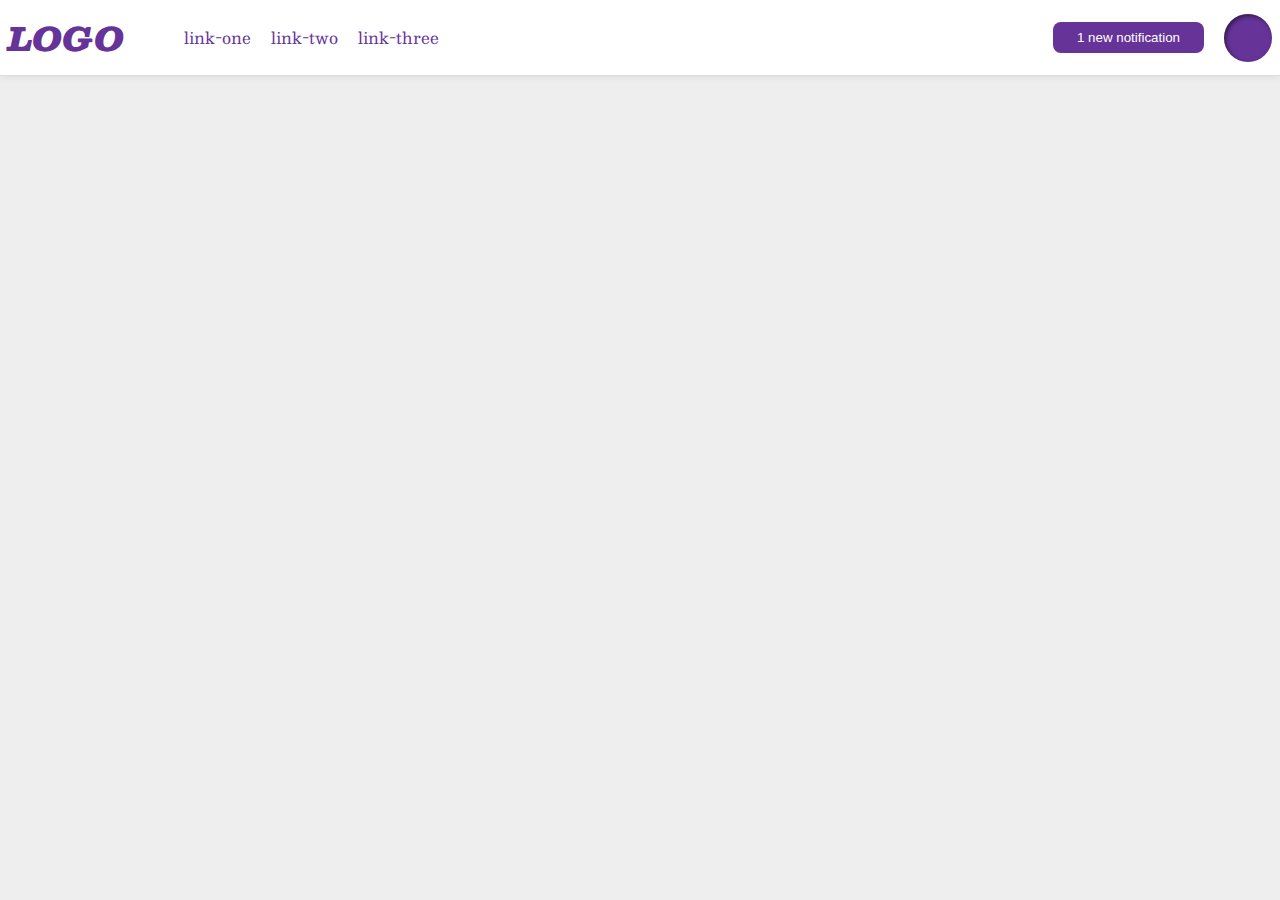
<file: flex/03-flex-header-2/index.html>
<!DOCTYPE html>
<html lang="en">
  <head>
    <meta charset="UTF-8">
    <meta http-equiv="X-UA-Compatible" content="IE=edge">
    <meta name="viewport" content="width=device-width, initial-scale=1.0">
    <title>Flex Header 2</title>
    <link rel="stylesheet" href="style.css">
  </head>
  <body>
    <div class="header">
      <div class="left">
       <div class="logo">
        LOGO
        </div>
        <ul class="links">
        <li><a href="google.com">link-one</a></li>
        <li><a href="google.com">link-two</a></li>
        <li><a href="google.com">link-three</a></li>
        </ul>
      </div>
    

      <div class="right">
        <button class="notifications">
        1 new notification
        </button>
        <div class="profile-image"></div>
      </div>
  </div>
  </body>
</html>
</file>
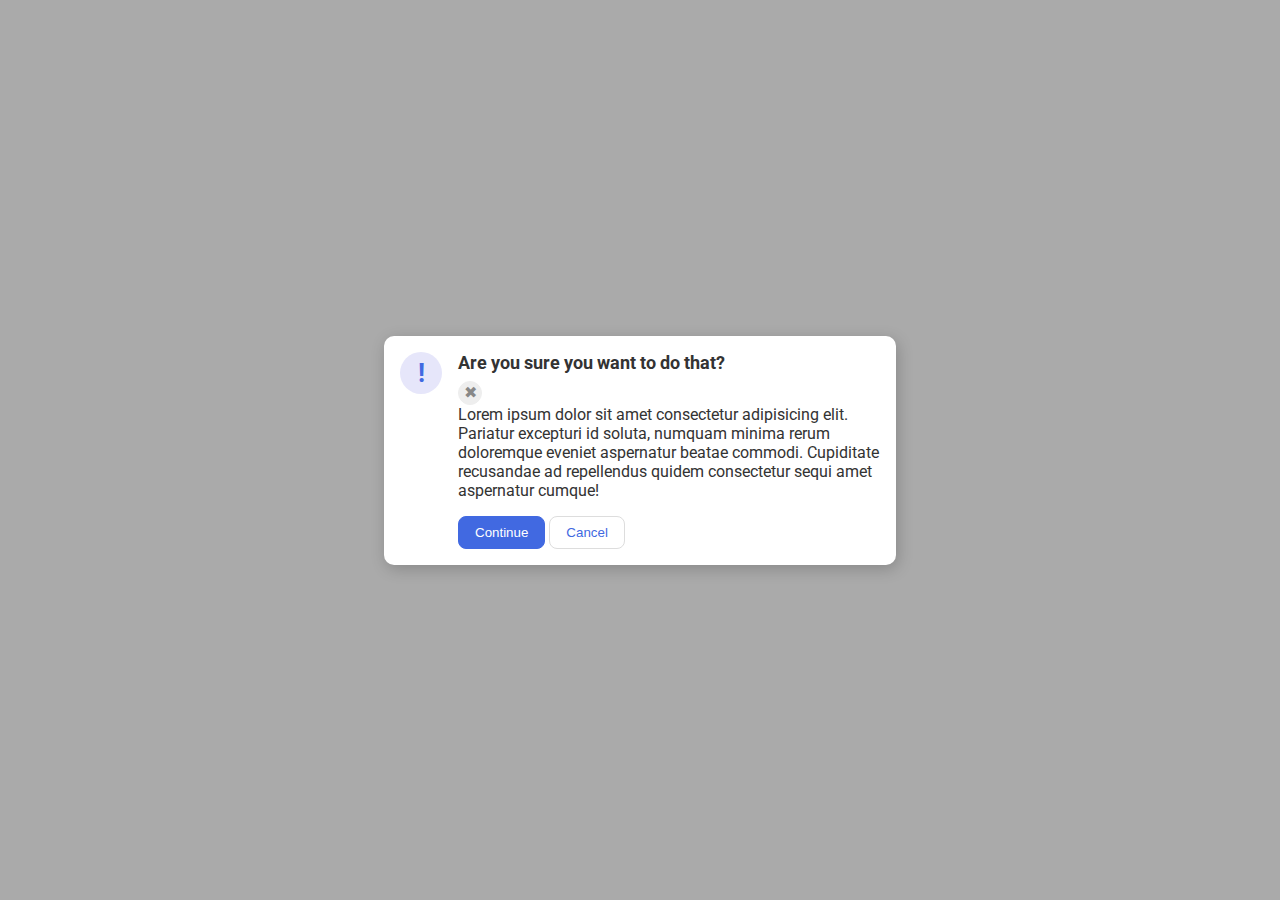
<file: flex/05-flex-modal/index.html>
<!DOCTYPE html>
<html lang="en">
  <head>
    <meta charset="UTF-8">
    <meta http-equiv="X-UA-Compatible" content="IE=edge">
    <meta name="viewport" content="width=device-width, initial-scale=1.0">
    <link rel="stylesheet" href="style.css">
    <title>Modal</title>
  </head>
  <body>
    
      <div class="modal">
        <div class="icon">!</div>
        <div class="container">
          <div class="header">Are you sure you want to do that?</div>
          <button class="close-button">✖</button>
          <div class="text">Lorem ipsum dolor sit amet consectetur adipisicing elit. Pariatur excepturi id soluta, numquam minima rerum doloremque eveniet aspernatur beatae commodi. Cupiditate recusandae ad repellendus quidem consectetur sequi amet aspernatur cumque!</div>
          <button class="continue">Continue</button>
          <button class="cancel">Cancel</button>
        </div>
      </div>
  
  </body>
</html>
</file>
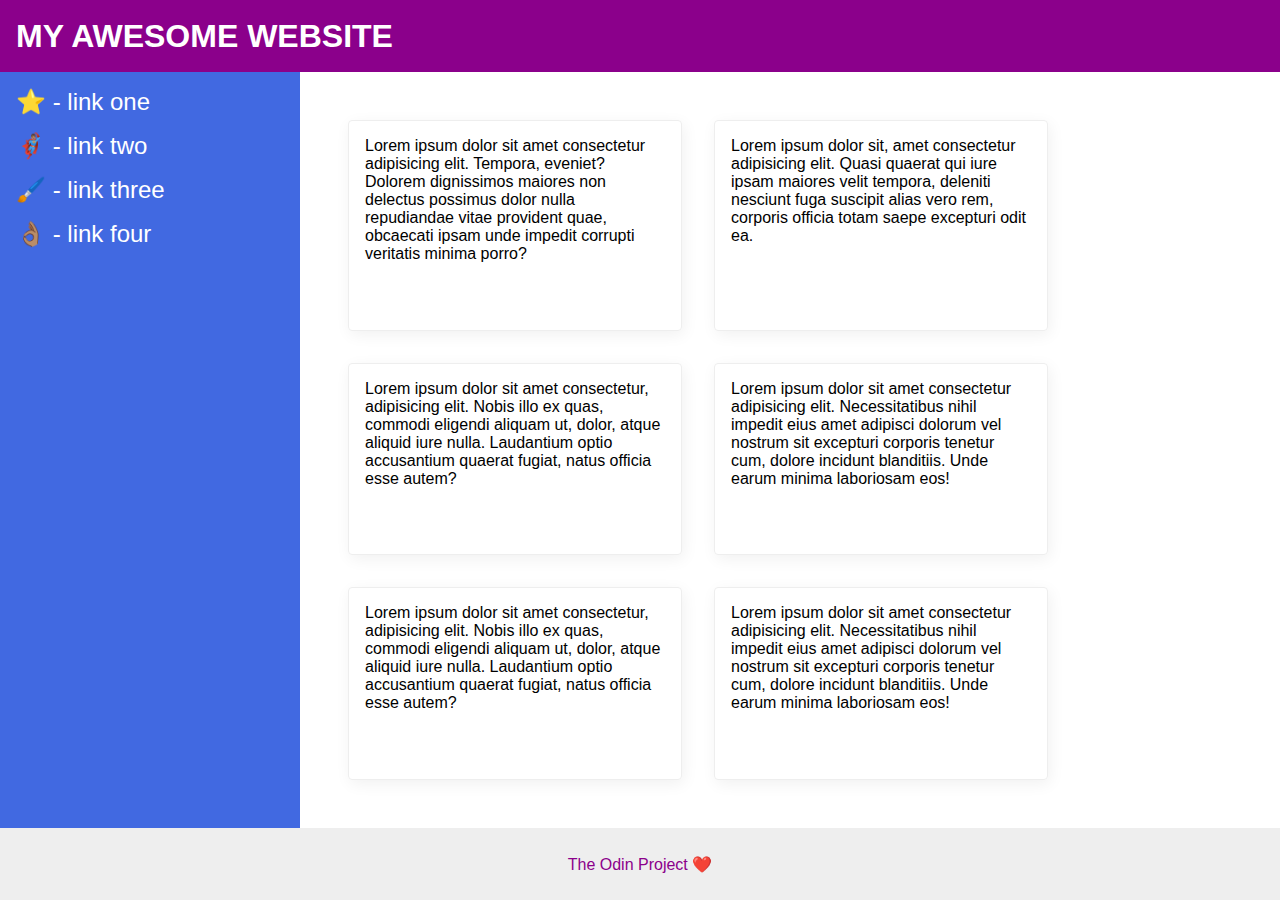
<file: flex/07-flex-layout-2/index.html>
<!DOCTYPE html>
<html lang="en">
  <head>
    <meta charset="UTF-8">
    <meta http-equiv="X-UA-Compatible" content="IE=edge">
    <meta name="viewport" content="width=device-width, initial-scale=1.0">
    <title>The Holy Grail</title>
    <link rel="stylesheet" href="style.css">
  </head>
  <body>
    <div class="header">
      MY AWESOME WEBSITE
    </div>
    <div class="content">
      <div class="sidebar">
        <ul>
          <li><a href="#">⭐ - link one</a></li>
          <li><a href="#">🦸🏽‍♂️ - link two</a></li>
          <li><a href="#">🖌️ - link three</a></li>
          <li><a href="#">👌🏽  - link four</a></li>
        </ul>
      </div>
      <div class="cardhead">
        <div class="card">Lorem ipsum dolor sit amet consectetur adipisicing elit. Tempora, eveniet? Dolorem dignissimos maiores non delectus possimus dolor nulla repudiandae vitae provident quae, obcaecati ipsam unde impedit corrupti veritatis minima porro?</div>
        <div class="card">Lorem ipsum dolor sit, amet consectetur adipisicing elit. Quasi quaerat qui iure ipsam maiores velit tempora, deleniti nesciunt fuga suscipit alias vero rem, corporis officia totam saepe excepturi odit ea.</div>
        <div class="card">Lorem ipsum dolor sit amet consectetur, adipisicing elit. Nobis illo ex quas, commodi eligendi aliquam ut, dolor, atque aliquid iure nulla. Laudantium optio accusantium quaerat fugiat, natus officia esse autem?</div>
        <div class="card">Lorem ipsum dolor sit amet consectetur adipisicing elit. Necessitatibus nihil impedit eius amet adipisci dolorum vel nostrum sit excepturi corporis tenetur cum, dolore incidunt blanditiis. Unde earum minima laboriosam eos!</div>
        <div class="card">Lorem ipsum dolor sit amet consectetur, adipisicing elit. Nobis illo ex quas, commodi eligendi aliquam ut, dolor, atque aliquid iure nulla. Laudantium optio accusantium quaerat fugiat, natus officia esse autem?</div>
        <div class="card">Lorem ipsum dolor sit amet consectetur adipisicing elit. Necessitatibus nihil impedit eius amet adipisci dolorum vel nostrum sit excepturi corporis tenetur cum, dolore incidunt blanditiis. Unde earum minima laboriosam eos!</div>
      </div>
    </div>
    <div class="footer">
      The Odin Project ❤️
    </div>
  </body>
</html>
</file>
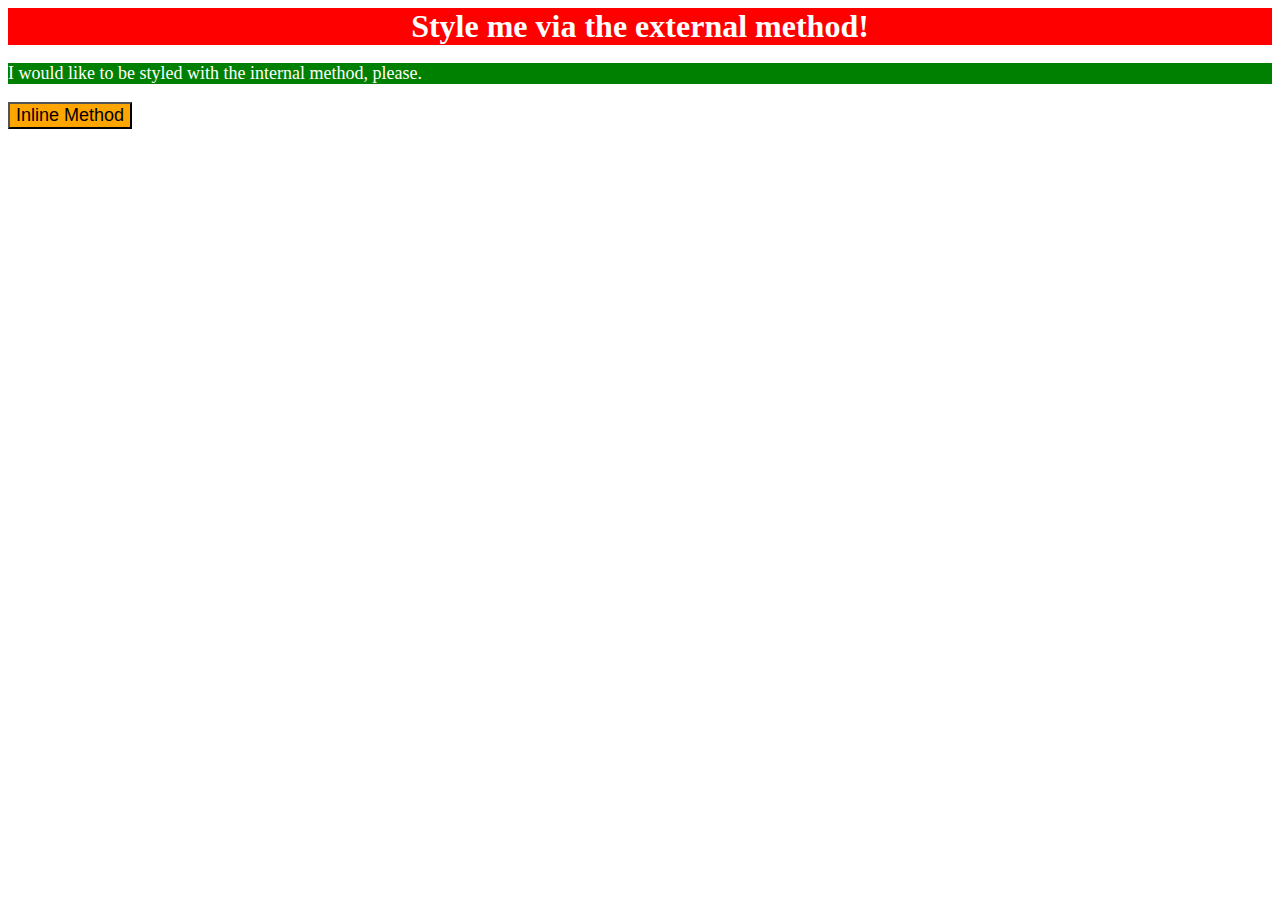
<file: foundations/01-css-methods/index.html>
<!DOCTYPE html>
<html lang="en">
  <head>
    <meta charset="UTF-8">
    <meta http-equiv="X-UA-Compatible" content="IE=edge">
    <meta name="viewport" content="width=device-width, initial-scale=1.0">
    <title>Methods for Adding CSS</title>
    <link rel="stylesheet" href="styles.css">

    <style>
    p{
      color: white; 
      background-color: green; 
      font-size: 18px;
    }
    </style>
    
  </head>
  <body>
    <div>Style me via the external method!</div>
    <p>I would like to be styled with the internal method, please.</p>
    <button style="background-color: orange; font-size: 18px;">Inline Method</button>
  </body>
</html>
</file>
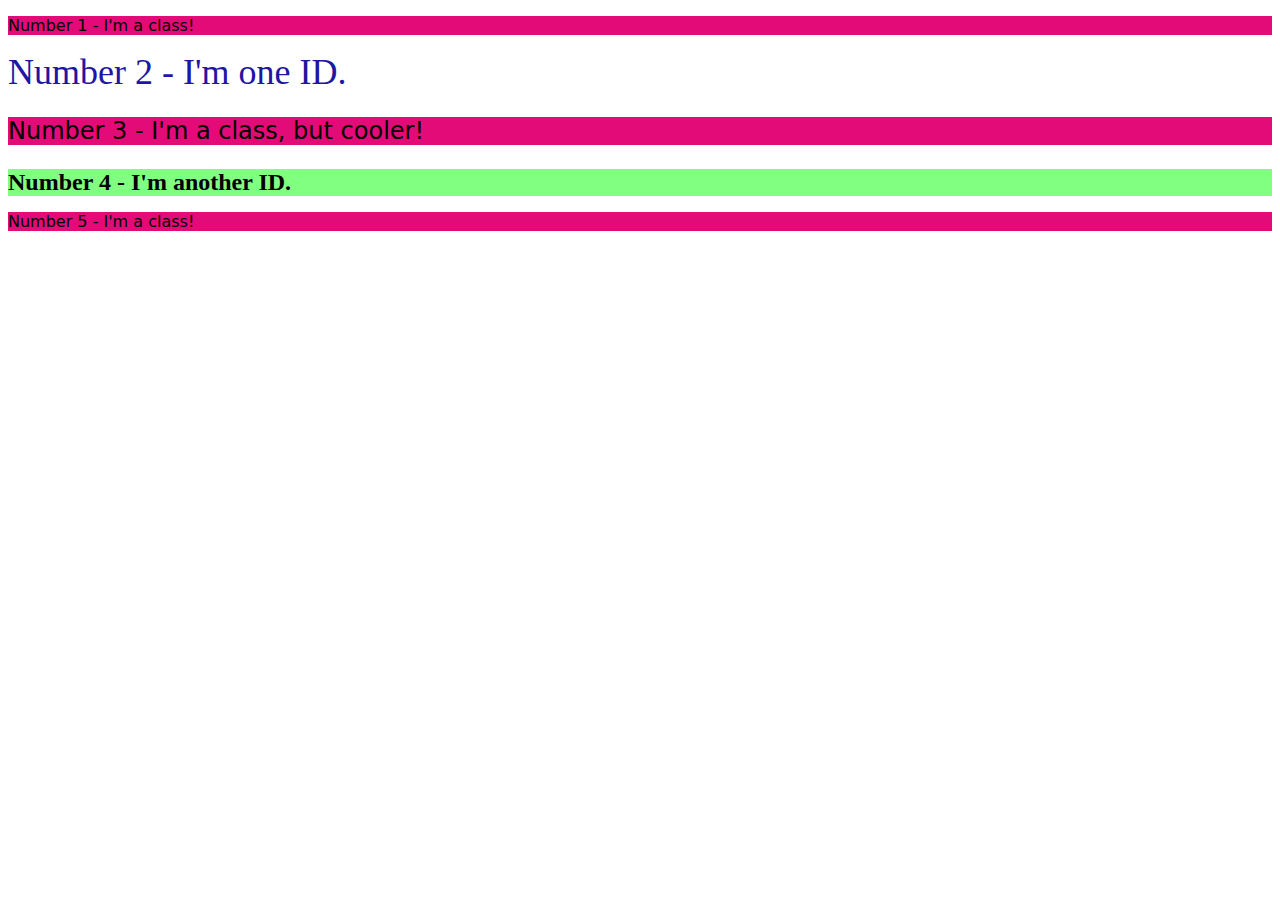
<file: foundations/02-class-id-selectors/index.html>
<!DOCTYPE html>
<html lang="en">
  <head>
    <meta charset="UTF-8">
    <meta http-equiv="X-UA-Compatible" content="IE=edge">
    <meta name="viewport" content="width=device-width, initial-scale=1.0">
    <title>Class and ID Selectors</title>
    <link rel="stylesheet" href="style.css">
  </head>
  <body>
    <p class="odd">Number 1 - I'm a class!</p>
    <div id="no2">Number 2 - I'm one ID.</div>
    <p class="odd no3">Number 3 - I'm a class, but cooler!</p>
    <div id="no4">Number 4 - I'm another ID.</div>
    <p class="odd">Number 5 - I'm a class!</p>
  </body>
</html>
</file>
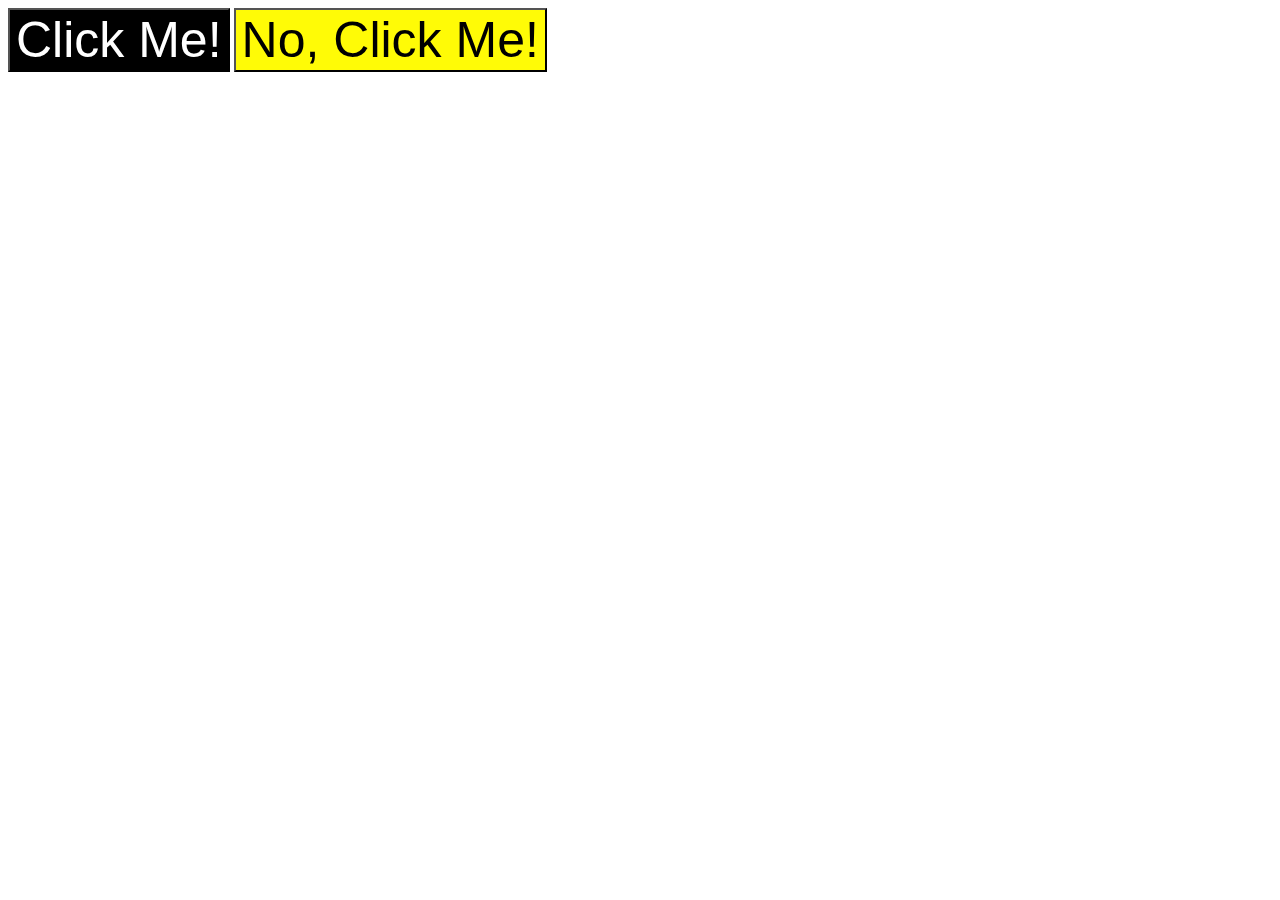
<file: foundations/03-grouping-selectors/index.html>
<!DOCTYPE html>
<html lang="en">
  <head>
    <meta charset="UTF-8">
    <meta http-equiv="X-UA-Compatible" content="IE=edge">
    <meta name="viewport" content="width=device-width, initial-scale=1.0">
    <title>Grouping Selectors</title>
    <link rel="stylesheet" href="style.css">
  </head>
  <body>
    <button class="one">Click Me!</button>
    <button class="two">No, Click Me!</button>
  </body>
</html>
</file>
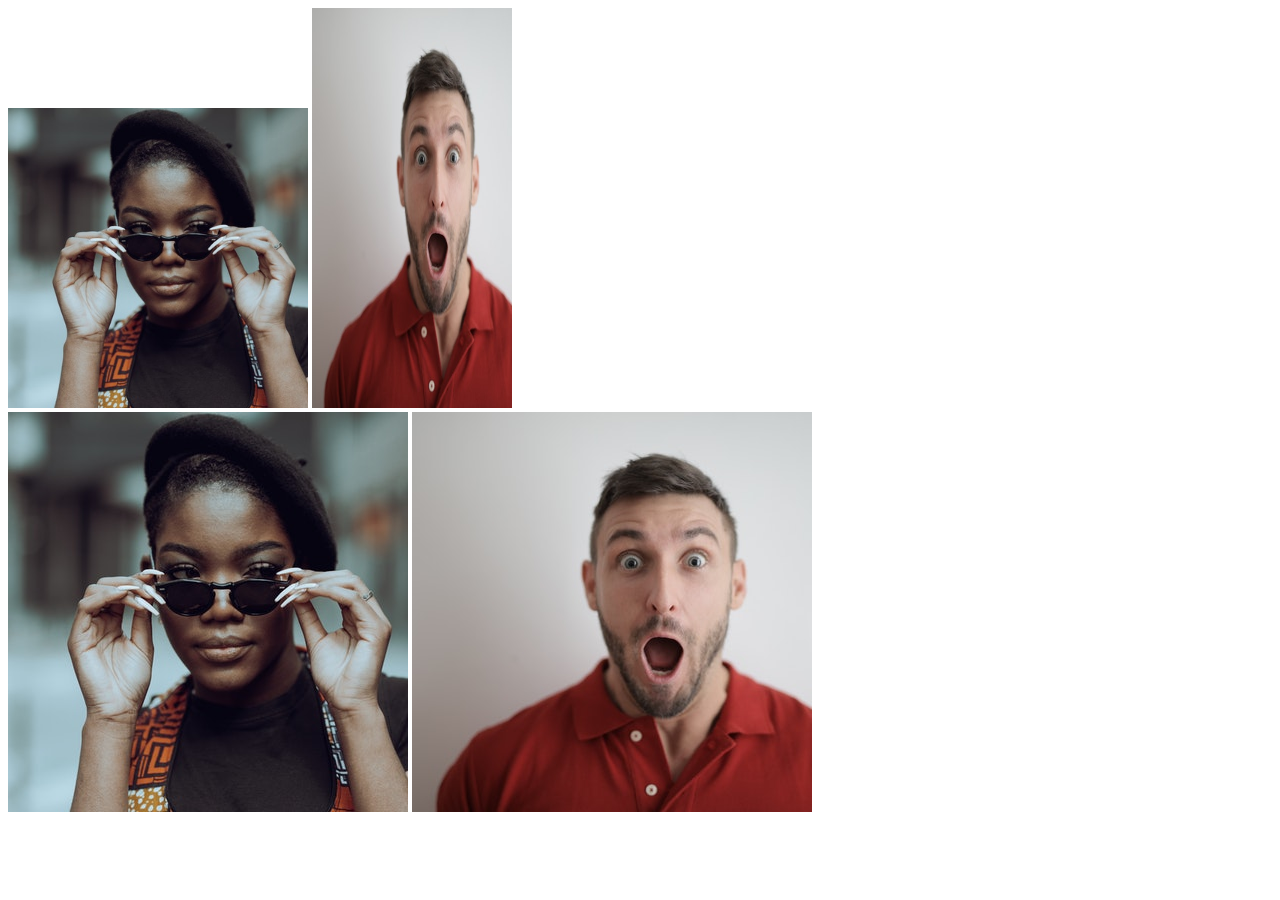
<file: foundations/04-chaining-selectors/index.html>
<!DOCTYPE html>
<html lang="en">
  <head>
    <meta charset="UTF-8">
    <meta http-equiv="X-UA-Compatible" content="IE=edge">
    <meta name="viewport" content="width=device-width, initial-scale=1.0">
    <title>Chaining Selectors</title>
    <link rel="stylesheet" href="style.css">
  </head>
  <body>
    <!-- Check image source path. Review Foundations lesson - Links and Images -->
    <!-- Use the classes BELOW this line -->
    <div>
      <img class="avatar proportioned" src="../04-chaining-selectors/images/pexels-katho-mutodo-8434791.jpg" alt="Woman with glasses">
      <img class="avatar distorted" src="../04-chaining-selectors/images/pexels-andrea-piacquadio-3777931.jpg" alt="Man with surprised expression">
    </div>
    <!-- Use the classes ABOVE this line -->
    <div>
      <img class="original proportioned" src="../04-chaining-selectors/images/pexels-katho-mutodo-8434791.jpg" alt="Woman with glasses">
      <img class="original distorted" src="../04-chaining-selectors/images/pexels-andrea-piacquadio-3777931.jpg" alt="Man with surprised expression">
    </div>
  </body>
</html>
</file>
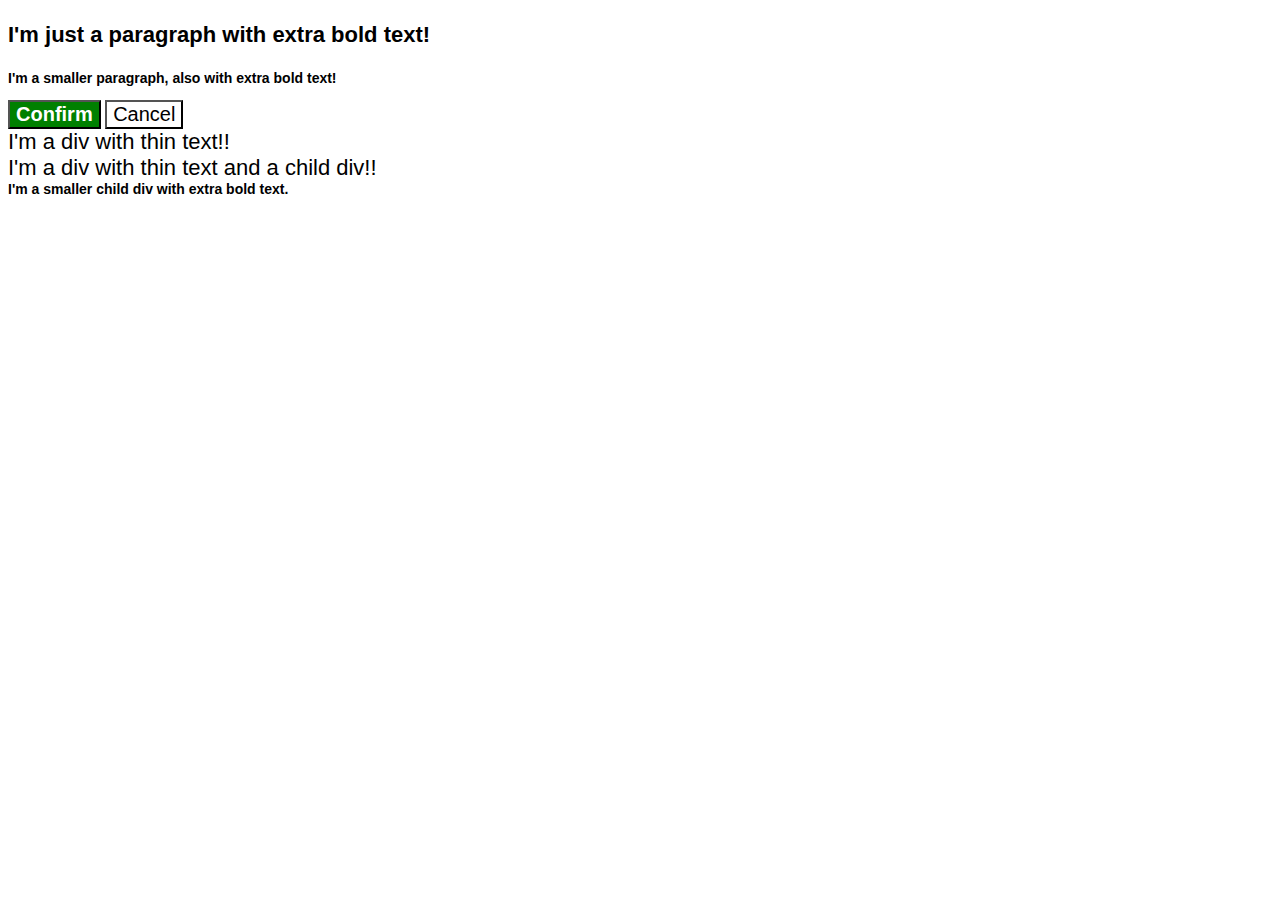
<file: foundations/06-cascade-fix/index.html>
<!DOCTYPE html>
<html lang="en">
  <head>
    <meta charset="UTF-8">
    <meta http-equiv="X-UA-Compatible" content="IE=edge">
    <meta name="viewport" content="width=device-width, initial-scale=1.0">
    <title>Fix the Cascade</title>
    <link rel="stylesheet" href="style.css">
  </head>
  <body>
    <p class="para">I'm just a paragraph with extra bold text!</p>
    <p class="para small-para">I'm a smaller paragraph, also with extra bold text!</p>

    <button id="confirm-button" class="button confirm">Confirm</button>
    <button id="cancel-button" class="button cancel">Cancel</button>

    <div class="text">I'm a div with thin text!!</div>
    <div class="text">I'm a div with thin text and a child div!!
      <div class="text child">I'm a smaller child div with extra bold text.</div>
    </div>
  </body>
</html>
</file>
<file: flex/03-flex-header-2/style.css>
/* this is some magical font-importing.  
you'll learn about it later. */
@import url('https://fonts.googleapis.com/css2?family=Besley:ital,wght@0,400;1,900&display=swap');

body {
  margin: 0;
  background: #eee;
  font-family: Besley, serif;
}

.header {
  background: white;
  border-bottom: 1px solid #ddd;
  box-shadow: 0 0 8px rgba(0,0,0,.1);
  display: flex;
  justify-content: space-between;
  padding: 8px;
}

.profile-image {
  background: rebeccapurple;
  box-shadow: inset 2px 2px 4px rgba(0,0,0,.5);
  border-radius: 50%;
  width: 48px;
  height: 48px;
}

.logo {
  color: rebeccapurple;
  font-size: 32px;
  font-weight: 900;
  font-style: italic;
}

button {
  border: none;
  border-radius: 8px;
  background: rebeccapurple;
  color: white;
  padding: 8px 24px;
}

a {
  /* this removes the line under our links */
  text-decoration: none;
  color: rebeccapurple;
}

ul {
  list-style-type: none;
  display: flex;
  gap: 20px;
}

.left, .right
{
  display: flex;
  align-items: center;
  gap: 20px
}
</file>
<file: flex/05-flex-modal/style.css>
@import url('https://fonts.googleapis.com/css2?family=Roboto:wght@400;700&display=swap');

html, body {
  height: 100%;
}

body {
  font-family: Roboto, sans-serif;
  margin: 0;
  background: #aaa;
  color: #333;
  /* I'll give you this one for free */
  display: flex;
  align-items: center;
  justify-content: center;
}

.modal {
  background: white;
  width: 480px;
  border-radius: 10px;
  box-shadow: 2px 4px 16px rgba(0,0,0,.2);
}

.icon {
  color: royalblue;
  font-size: 26px;
  font-weight: 700;
  background: lavender;
  width: 42px;
  height: 42px;
  border-radius: 50%;
  display: flex;
  align-items: center;
  justify-content: center;
}

.close-button {
  background: #eee;
  border-radius: 50%;
  color: #888;
  font-weight: 400;
  font-size: 16px;
  height: 24px;
  width: 24px;
  display: flex;
  align-items: center;
  justify-content: center;
  border: 1px solid #eee;
  padding: 0;
}

button {
  cursor: pointer;
  padding: 8px 16px;
  border-radius: 8px;
}

button.continue {
  background: royalblue;
  border: 1px solid royalblue;
  color: white;
}

button.cancel {
  background: white;
  border: 1px solid #ddd;
  color: royalblue;
}

/* SOLUTION: */

.modal {
  display: flex;
  gap: 16px;
  padding: 16px;
}

.icon {
  /* this keeps the icon from getting smashed by the text */
  flex-shrink: 0;
}
/* header container should be wrapped around the button element as well in order for flex style to work */
.header {
  display: flex;
  align-items: center;
  justify-content: space-between;
  font-size: 18px;
  font-weight: 700;
  margin-bottom: 8px;
}

.text {
  margin-bottom: 16px;
}
</file>
<file: flex/07-flex-layout-2/style.css>
body {
  font-family: -apple-system, BlinkMacSystemFont, 'Segoe UI', Roboto, Oxygen, Ubuntu, Cantarell, 'Open Sans', 'Helvetica Neue', sans-serif;
  margin: 0;
  min-height: 100vh;
  display: flex;
  flex-direction: column;
}

.header {
  height: 72px;
  background: darkmagenta;
  color: white;
  font-size: 32px;
  font-weight: 900;
  display: flex;
  align-items: center;
  padding: 0 16px;
}

.footer {
  height: 72px;
  background: #eee;
  color: darkmagenta;
  display: flex;
  justify-content: center;
  align-items: center;
}

.content{
  display: flex;
  flex: 1;
  
}

.sidebar {
  width: 300px;
  background: royalblue;
  box-sizing: border-box;
  flex-shrink: 0;
  padding: 16px;
  
}

.card {
  border: 1px solid #eee;
  box-shadow: 2px 4px 16px rgba(0,0,0,.06);
  border-radius: 4px;
  padding: 16px;
  margin: 16px;
  width: 300px;
}

a
{
  text-decoration: none;
  color: white;
  font-size: 24px;
}

ul{
  list-style-type: none;
  margin: 0;
  padding: 0;
}

li {
  margin-bottom: 16px;
}

.cardhead
{
  display: flex;
  flex-wrap: wrap;
  padding: 32px;
}
</file>
<file: foundations/01-css-methods/styles.css>
div {
    color: white;
    background-color: red;
    text-align: center;
    font-size: 32px;
    font-weight: 700;
}
</file>
<file: foundations/02-class-id-selectors/style.css>
.odd 
{
    background-color: rgb(227, 11, 119);
    font-family: Verdana, DejaVu sans, sans-serif;
}

.no3
{
    font-size: 24px;
}

#no2
{
    color: rgb(33, 21, 163);
    font-size: 36px;
}

#no4
{
    background-color:hsl(120, 100%, 75%);
    font-size: 24px;
    font-weight: bold;
}
</file>
<file: foundations/03-grouping-selectors/style.css>
.one,
.two
{
    font-size: 50px;
    font-family: Helvetica, 'Times New Roman', sans-serif;
}

.one
{
    background-color: rgb(000,000,000);
    color: white;
}

.two
{
    background-color: rgb(255, 251, 6);
    color: black;
}
</file>
<file: foundations/04-chaining-selectors/style.css>
.avatar.proportioned
{
    height: auto;
    width: 300px;
    
}/* Add CSS Styling */

.avatar.distorted
{
    height: 400px;
    width: 200px;
    
}
</file>
<file: foundations/06-cascade-fix/style.css>
body {
  font-family: Arial, Helvetica, sans-serif;
}

.para,
.small-para {
  color: hsl(0, 0%, 0%);
  font-weight: 800;
  font-size: 22px;
}

.small-para {
  font-size: 14px;
  font-weight: 800;
}

.button {
  background-color: rgb(255, 255, 255);
  color: rgb(0, 0, 0);
  font-size: 20px;
}

.confirm {
  background: green;
  color: white;
  font-weight: bold;
} 

.text {
  color: rgb(0, 0, 0);
  font-size: 22px;
  font-weight: 100;
}
.child {
  color: rgb(0, 0, 0);
  font-weight: 800;
  font-size: 14px;
}
</file>
